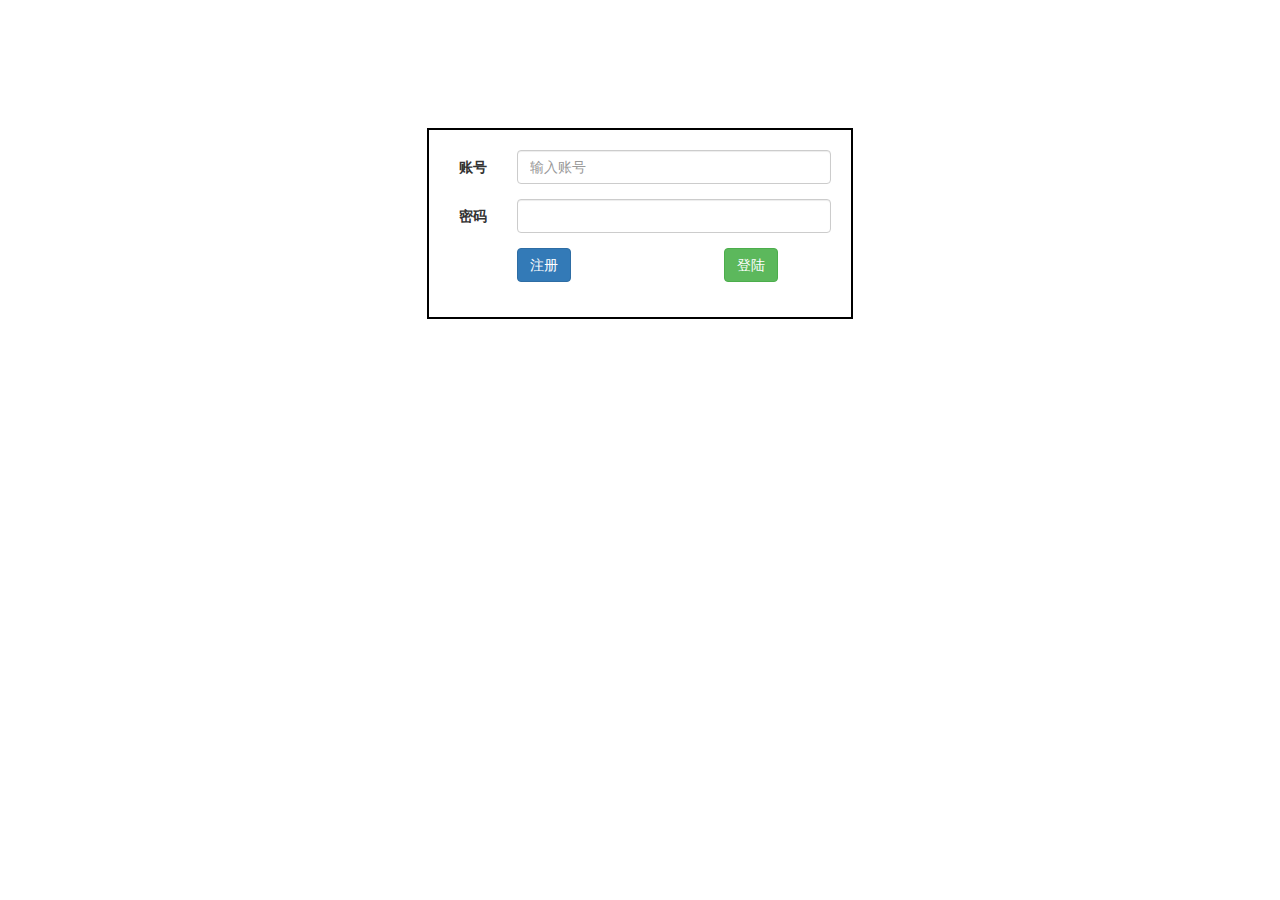
<file: web/index.html>
<!DOCTYPE html>
<html lang="en">

<head>
    <meta charset="UTF-8">
    <meta name="viewport" content="width=device-width, initial-scale=1.0">
    <meta http-equiv="X-UA-Compatible" content="ie=edge">
    <link rel="stylesheet" href="css/bootstrap.min.css">

    <title>博客系统</title>
    <style>
        .full-pic {
            margin-top: 10%;
            border: 2px solid black;
            padding: 20px;
        }
    </style>
</head>

<body style="overflow: hidden;">

    <div class="full-pic col-sm-4 col-sm-offset-4">
        <form class="form-horizontal login" role="form" id="">
            <div class="form-group">
                <label class="col-sm-2 control-label">账号</label>
                <div class="col-sm-10">
                    <input class="form-control" id="userId" type="text" placeholder="输入账号">
                </div>
            </div>
            <div class="form-group">
                <label class="col-sm-2 control-label">密码</label>
                <div class="col-sm-10">
                    <input class="form-control" id="userPwd" type="password">
                </div>
            </div>
            <div class="form-group two_button">
                <div class="col-sm-4 col-sm-offset-2">
                    <button class="btn btn-primary" id="login1">注册</button>
                </div>
                <div class="col-sm-4 col-sm-offset-2">
                    <button class="btn btn-success" id="login2">登陆</button>
                </div>
            </div>
        </form>
    </div>
    <script src="js/jquery-1.12.4.js"></script>
    <script src="js/mymain.js"></script>
</body>

</html>
</file>
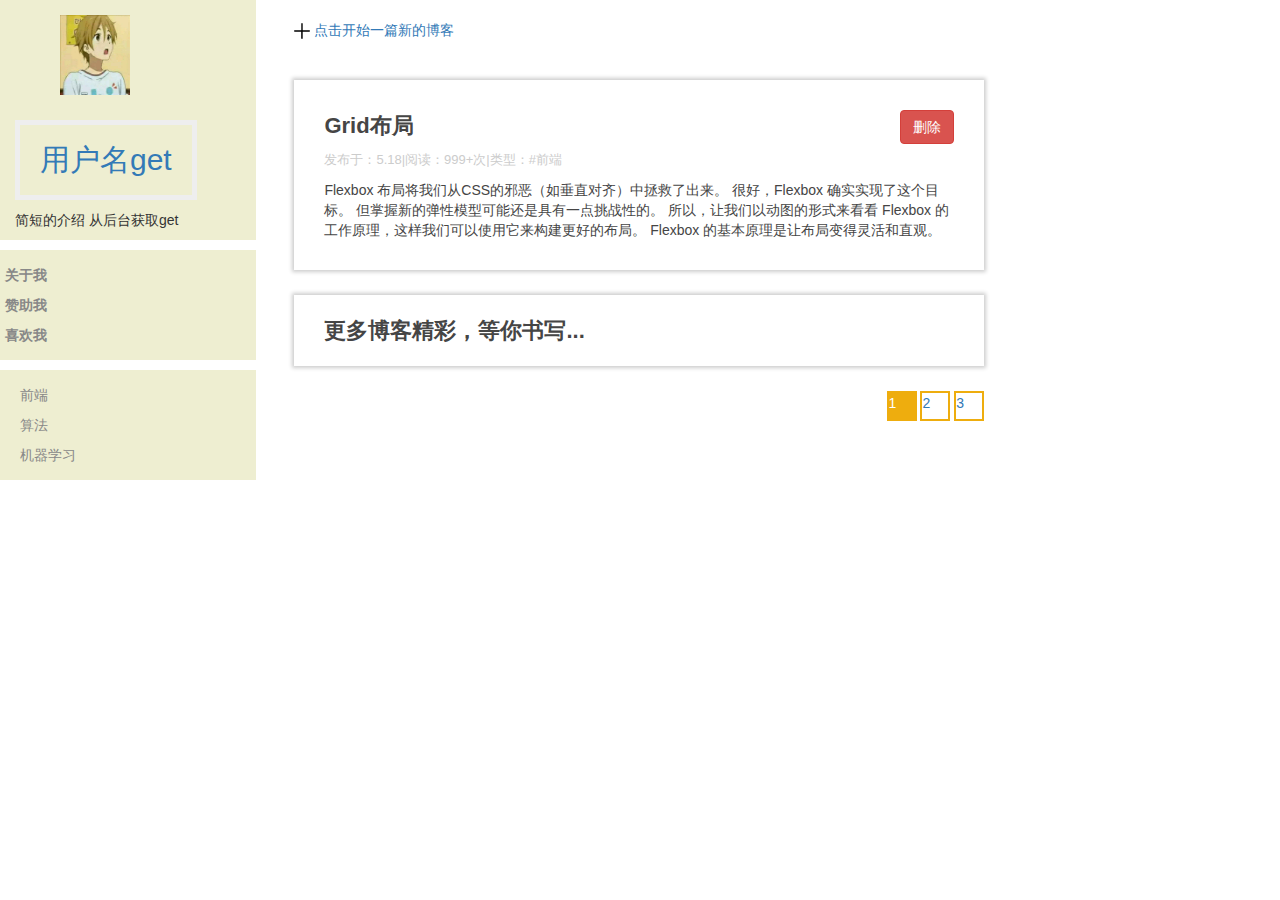
<file: web/article.html>
<!DOCTYPE html>
<html lang="en">

<head>
    <meta charset="UTF-8">
    <meta name="viewport" content="width=device-width, initial-scale=1.0">
    <meta http-equiv="X-UA-Compatible" content="ie=edge">
    <title>taleyoung's blog</title>
    <link rel="stylesheet" href="css/article.css">
    <!-- <link media="(max-width:768px)" rel="stylesheet" href="mobile.css"> -->
    <link href="css/bootstrap.min.css" rel="stylesheet">
    <script src="js/jquery-1.12.4.js"></script>
    <script src="js/mymain.js"></script>
</head>

<body>
    <div class="side-bar">
        <div class="touxiang">
            <img src="images/touxiang.jpg" alt="">
        </div>
        <div class="header">
            <div class="idBlank"></div>
            <a href="#" class="logo">用户名get</a>
            <div class="intro">简短的介绍 从后台获取get</div>
        </div>
        <div class="nav">
            <a href="#" class="item">关于我</a>
            <a href="#" class="item">赞助我</a>
            <a href="#" class="item">喜欢我</a>
        </div>
        <div class="tag-list">
            <a href="#" class="item">前端</a>
            <a href="#" class="item">算法</a>
            <a href="#" class="item">机器学习</a>
        </div>
    </div>

    <div class="main">
        <div class="newblog">
            <img src="images/加号.png" alt="">
            <a href="new-blog.html" class="blog">
                点击开始一篇新的博客
            </a>
        </div>
        <div class="article-list">
            <div class="blank"></div>
            <div class="item">
                <div>
                    <a href="per_article.html" class="title">Grid布局</a>
                    <button class="btn btn-danger blog_delete" id="blog_delete">删除</button>
                </div>
                <div class="status">发布于：5.18|阅读：999+次|类型：#前端</div>
                <div class="centent">
                    Flexbox 布局将我们从CSS的邪恶（如垂直对齐）中拯救了出来。 很好，Flexbox 确实实现了这个目标。 但掌握新的弹性模型可能还是具有一点挑战性的。 所以，让我们以动图的形式来看看 Flexbox 的工作原理，这样我们可以使用它来构建更好的布局。 Flexbox 的基本原理是让布局变得灵活和直观。
                </div>
            </div>
            <div class="item">
                <a href="new-blog.html" class="title">更多博客精彩，等你书写...</a>
            </div>
            <div class="page_number">
                <a href="#" class="num current">1</a>
                <a href="#" class="num ">2</a>
                <a href="#" class="num ">3</a>
            </div>
        </div>
    </div>
</body>

</html>
</file>
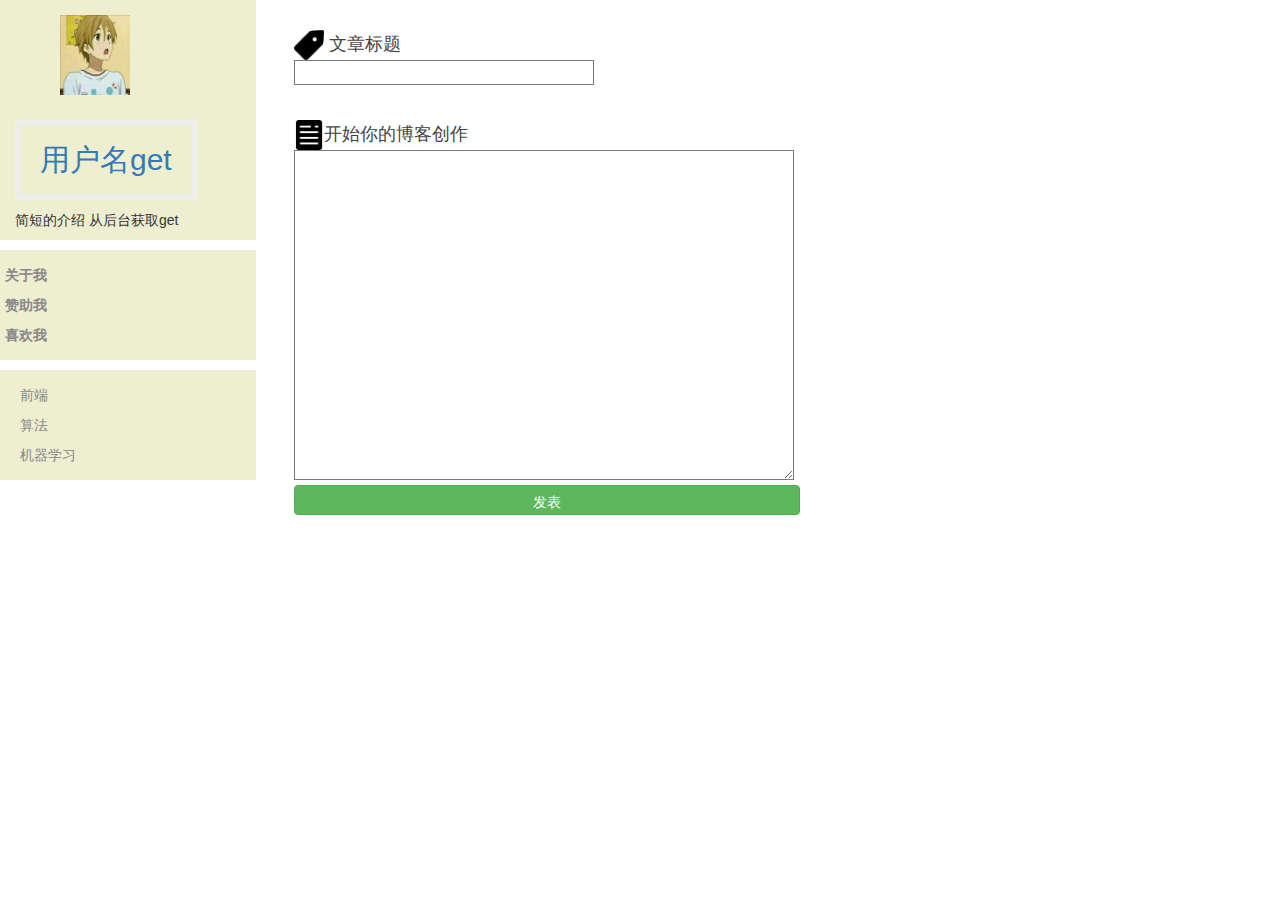
<file: web/new-blog.html>
<!DOCTYPE html>
<html lang="en">

<head>
    <meta charset="UTF-8">
    <meta name="viewport" content="width=device-width, initial-scale=1.0">
    <meta http-equiv="X-UA-Compatible" content="ie=edge">
    <title>taleyoung's blog</title>
    <link rel="stylesheet" href="css/new-blog.css">
    <!-- <link media="(max-width:768px)" rel="stylesheet" href="mobile.css"> -->
    <link href="css/bootstrap.min.css" rel="stylesheet">
    <script src="js/jquery-1.12.4.js"></script>
    <script src="js/mymain.js"></script>
</head>

<body>
    <div class="side-bar">
        <!--利用label标签链接checkbox 用来美化菜单按键-->
        <label id="menu-toggle" for="menu-checkbox">菜单</label>
        <!-- 利用checkbox标签来隐藏显示mav-->
        <input id="menu-checkbox" type="checkbox">
        <div class="touxiang">
            <img src="images/touxiang.jpg" alt="">
        </div>
        <div class="header">
            <a href="taleyoung.html" class="logo">用户名get</a>
            <div class="intro">简短的介绍 从后台获取get</div>
        </div>
        <div class="nav">
            <a href="#" class="item">关于我</a>
            <a href="#" class="item">赞助我</a>
            <a href="#" class="item">喜欢我</a>
        </div>
        <div class="tag-list">
            <a href="#" class="item">前端</a>
            <a href="#" class="item">算法</a>
            <a href="#" class="item">机器学习</a>
        </div>
    </div>
    <div class="main">
        <div class="title">
            <div class="biaoti">
                <img src="images/标题.png" alt="" style="width:30px"> 文章标题
            </div>
            <input type="text" id="title">
        </div>
        <div class="content">
            <div class="zhengwen">
                <img src="images/正文.png" alt="" style="width:30px">开始你的博客创作
                <!-- <button class="btn">点击提交</button> -->
            </div>
            <textarea name="" id="content" cols="30" rows="10">
                
            </textarea>
            <div class="last">
                <button class="btn btn-success" id="blog_submit">发表</button>
            </div>
        </div>
    </div>
</body>

</html>
</file>
<file: web/css/article.css>
body {
    line-height: 1.7em;
    /* background-image: url(大图1.jpg) */
}

a {
    text-decoration: none;
    box-sizing: border-box;
}

a,
body {
    color: #828282;
}

.side-bar {
    float: left;
    width: 20%;
    position: fixed;
    background-color: #EEEED1;
}

.side-bar>* {
    padding: 10px 15px;
}

.side-bar .nav a,
.side-bar .tag-list a {
    display: block;
    padding: 5px;
    color: #888;
    transition: color 100ms;
}

.side-bar .nav a {
    font-weight: 700;
}

.side-bar .nav a:hover,
.side-bar .tag-list a:hover {
    color: #eee;
}

nav>item {
    margin-left: 50px;
    text-align: center;
}

.main {
    float: right;
    width: 77%;
    background-color: #fff;
    color: #454545
}

.header {
    border-bottom: 10px solid white;
}

.touxiang {
    margin: 5px 45px;
    width: 100px;
    height: 100px;
}

.touxiang>img {
    width: 100%;
    height: 100%;
}

.header .logo {
    display: inline-block;
    line-height: 50px;
    border: 5px solid #eee;
    padding: 10px 20px;
    font-size: 30px;
    margin-bottom: 10px;
}

.side-bar>.nav {
    border-bottom: 10px solid white;
}

.container-newblog {
    margin-bottom: 20px;
}

.new-blog {
    color: black;
    height: 50px;
    width: 150px;
    padding: 20px 10px;
    box-shadow: 0 0 4px 2px rgba(0, 0, 0, 0.2)
}

.newblog {
    margin-top: 20px;
    height: 60px;
    color: black;
}

.new-blog>button {
    width: 50px;
    height: 60px;
    padding: 20px;
    background-color: #5B5B5B;
}

.blog_delete {
    float: right;
}

.article-list,
.article {
    margin-right: 30%;
    background: #fff;
}

.article-list .item {
    margin-bottom: 25px;
    padding: 20px 30px;
    box-shadow: 0 0 4px 2px rgba(0, 0, 0, 0.2)
}

.article-list .item .title,
.article .title {
    color: #454545;
    font-size: 22px;
    font-weight: 700;
}

.article-list .item .status,
.article .status {
    font-size: 13px;
    color: #ccc;
}

.article-list .item>*,
.article>* {
    margin: 10px 0;
}

.page_number {
    float: right;
}

.num:hover {
    background-color: #EEAD0E;
    color: white;
}

.page_number>.num {
    display: inline-block;
    width: 30px;
    height: 30px;
    border: 2px solid #EEAD0E;
    width: 30px;
    height: 30px;
}

.current {
    background-color: #EEAD0E;
    color: white;
}


/* 布局响应式的时候 main.css需作相应的改变 */


/* 把mobile.css的设置在pc端的时候隐藏 */

#menu-checkbox,
#menu-toggle {
    display: none;
}
</file>
<file: web/css/new-blog.css>
body {
    line-height: 1.7em;
    /* background-image: url(大图1.jpg) */
}

a {
    text-decoration: none;
    box-sizing: border-box;
}

a,
body {
    color: #828282;
}

.side-bar {
    float: left;
    width: 20%;
    position: fixed;
    background-color: #EEEED1;
}

.side-bar>* {
    padding: 10px 15px;
}

.side-bar .nav a,
.side-bar .tag-list a {
    display: block;
    padding: 5px;
    color: #888;
    transition: color 100ms;
}

.side-bar .nav a {
    font-weight: 700;
}

.side-bar .nav a:hover,
.side-bar .tag-list a:hover {
    color: #eee;
}

nav>item {
    margin-left: 50px;
    text-align: center;
}

.main {
    float: right;
    width: 77%;
    background-color: #fff;
    /* background-color: #CCCCCC; */
    color: #454545
}

.header {
    border-bottom: 10px solid white;
}

.touxiang {
    margin: 5px 45px;
    width: 100px;
    height: 100px;
}

.touxiang>img {
    width: 100%;
    height: 100%;
}

.header .logo {
    display: inline-block;
    line-height: 50px;
    border: 5px solid #eee;
    padding: 10px 20px;
    font-size: 30px;
    margin-bottom: 10px;
}

.side-bar>.nav {
    border-bottom: 10px solid white;
}

#menu-checkbox,
#menu-toggle {
    display: none;
}

.title {
    margin-top: 30px;
    height: 60px;
}

.title>input {
    border: 1px solid #787878;
    width: 300px;
    height: 25px;
}

.title>.biaoti {
    font-size: 1.3em;
}

.content {
    margin-top: 30px;
    height: 500px;
}

.content>.zhengwen {
    font-size: 1.3em;
}

.btn {
    /* background-color: #858585; */
    border: 2px solid #858585;
    height: 30px;
    width: 506px;
}

.btn:hover {
    color: white;
    background-color: #7EC0EE;
}

.content>textarea {
    border: 1px solid #787878;
    height: 330px;
    width: 500px;
}
</file>
